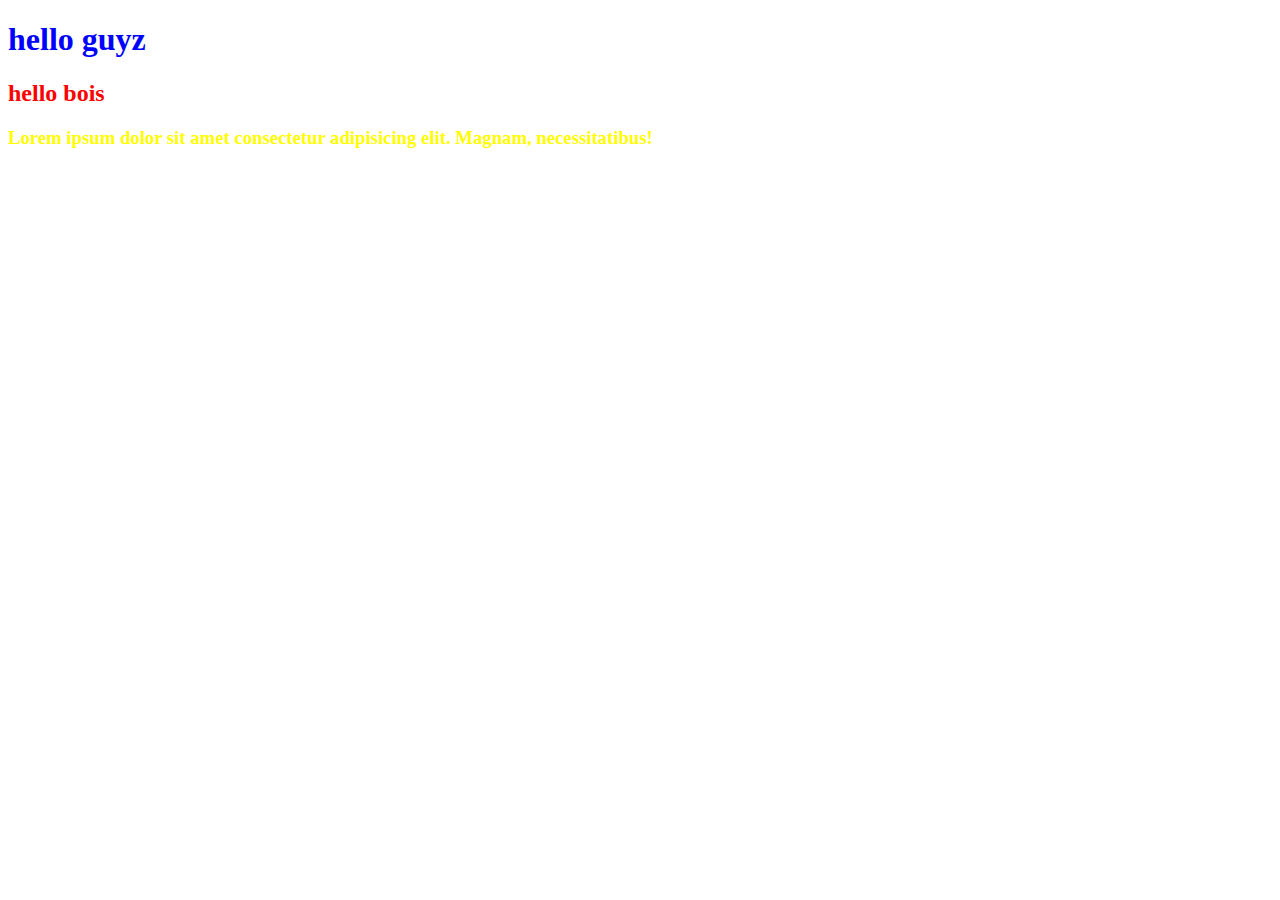
<file: index.html>
<!DOCTYPE html>
<html lang="en">
<head>
</head>
<link rel="stylesheet" href="style.css">
<style>
h2{
    color: red;
}
</style>
<body>
    <!--inline css  -->
<h1 style="color:blue">hello guyz</h1>
<h2>hello bois</h2>
<h3>Lorem ipsum dolor sit amet consectetur adipisicing elit. Magnam, necessitatibus!</h3>
</body>
</html>
</file>
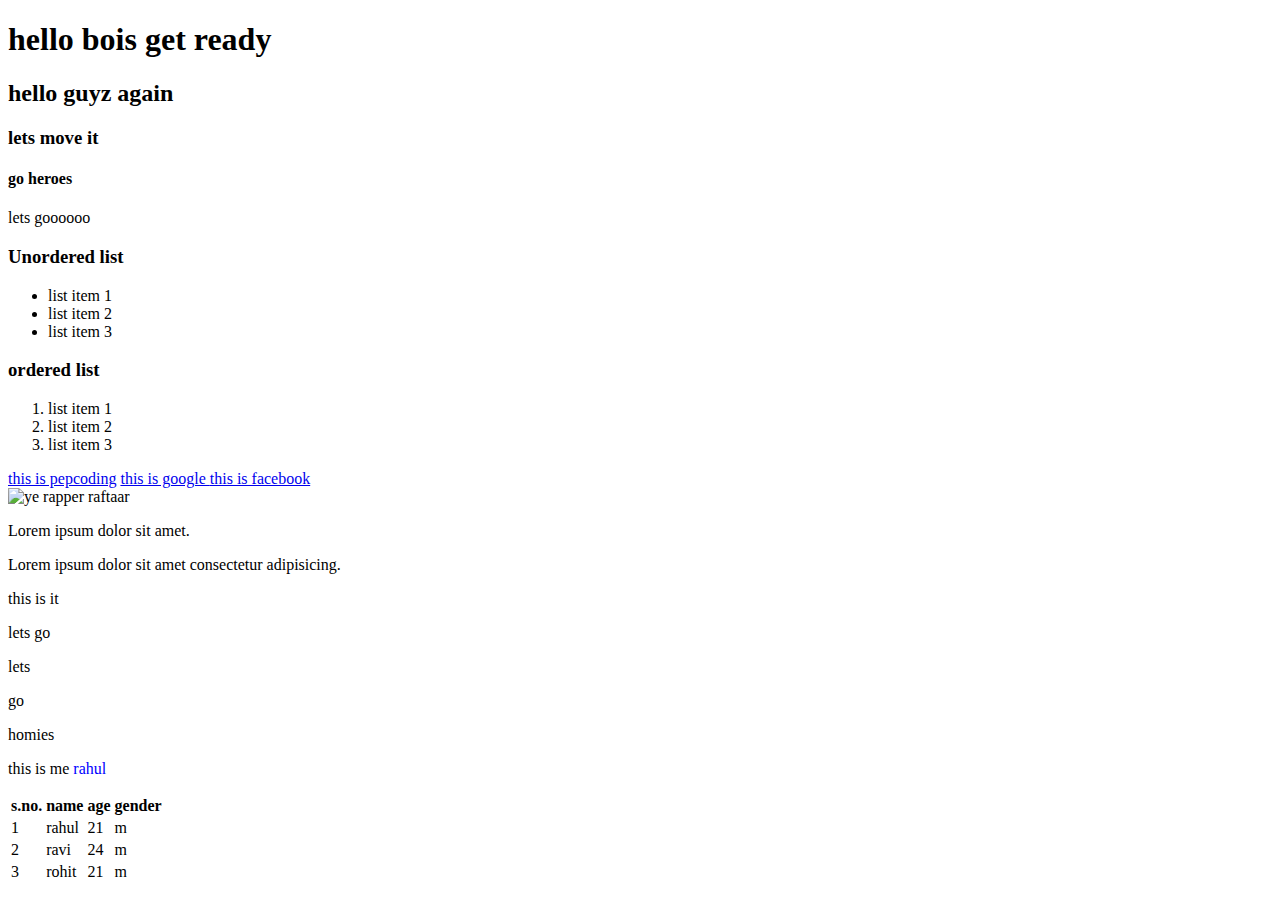
<file: basics1.html>
<!--  -->
<!DOCTYPE html>
<html lang="en">
<head>
</head>
<body>
    <!-- all the things we need to know -->
    <h1> hello bois get ready</h1>
    <h2>hello guyz again</h2>
    <h3>lets move it</h3>
    <h4>go heroes</h4>
    <!-- paragraph -->
    <p>lets goooooo</p>
    <!-- list -->
    <h3>Unordered list</h3>
    <!-- unorderd list -->
    <ul>
        <!-- li*3 -->
        <li> list item 1</li>
        <li> list item 2</li>
        <li> list item 3</li>
    </ul>
    <!-- orderd list -->
    <h3>ordered list</h3>
    <ol>
        <li>list item 1</li>
        <li>list item 2</li>
        <li>list item 3</li>
    </ol>
    <!-- anchor tag ->address tag -->

    <a href="https://www.pepcoding.com/">this is pepcoding</a>
    <a href="https://www.google.com">this is google </a>
    <a href="https://www.fb.com">this is facebook</a>
    <br>
    <!-- img tag -->
    <img src"dB0nePDcb/AOBSaxGqssdJj2+lA1B8qsI7fmI9aNLRFkZTmAMc6ltmCHHynRx9J8taqriroHdOaP5/NasWOKg6"
    alt="ye rapper raftaar">
    <p>
        Lorem ipsum dolor sit amet.
    </p>
    <!-- code readability -->
    <!-- division tag to enclose the block of a code -->
    <div>
        <p>Lorem ipsum dolor sit amet consectetur adipisicing.</p>
        
        <p>this is it</p>
        <p>lets go</p>
    </div>
    <div>
        <p>lets</p>
        
        <p>go</p>
        <p>homies</p>
        <p></p>
        <p></p>
    </div>
    <p>this is me <span style="color: blue">rahul</span></p>
<!-- tables -->
<table>
    <thead>
        <tr>
        <th>s.no.</th>
        <th>name</th>
        <th>age</th>
        <th>gender</th>
    </tr>
    </thead>
    <tbody>
        <Tr>
            <td>1</td>
            <td>rahul</td>
            <td>21</td>
            <td>m</td>
        </Tr>
        <tr>
            <td>2</td>
            <td>ravi</td>
            <td>24</td>
            <td>m</td>
        </tr>
        <tr>
            <td>3</td>
            <td>rohit</td>
            <td>21</td>
            <td>m</td>
        </tr>
    </tbody>
</table>
</body>
</html>
</file>
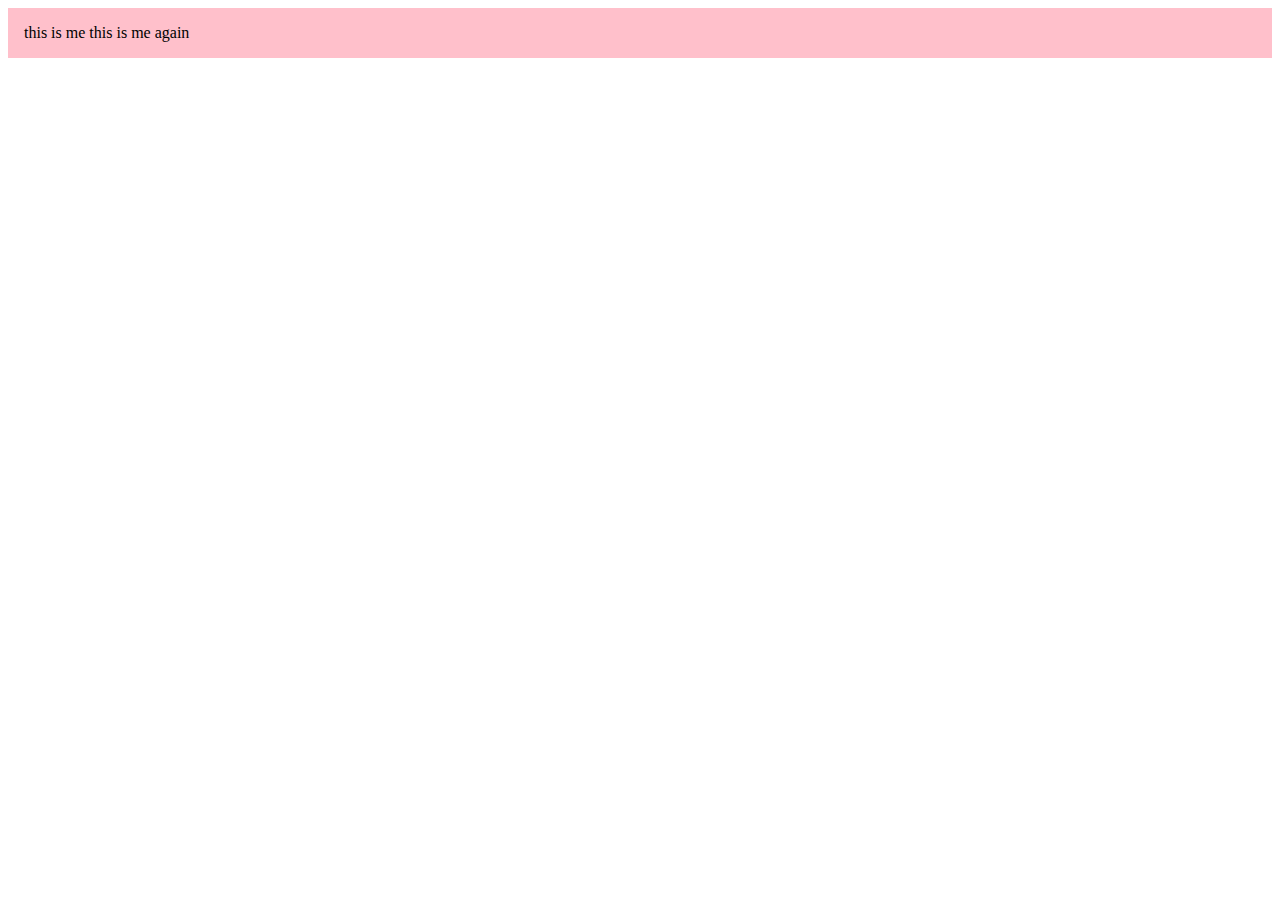
<file: box.html>
<!DOCTYPE html>
<html lang="en">
<head>
    
</head>
<style>
    .div1{
        background-color: pink;
        padding-bottom: 1rem;
        padding-left: 1rem;
        padding-right: 1rem;
        padding-top: 1rem;
    
    }
    
        
        
        

    

</style>
<body>
     <div class="div1">this is me</div1>

<div2 class="div2">this is me again</div>
     
</body>
</html>
</file>
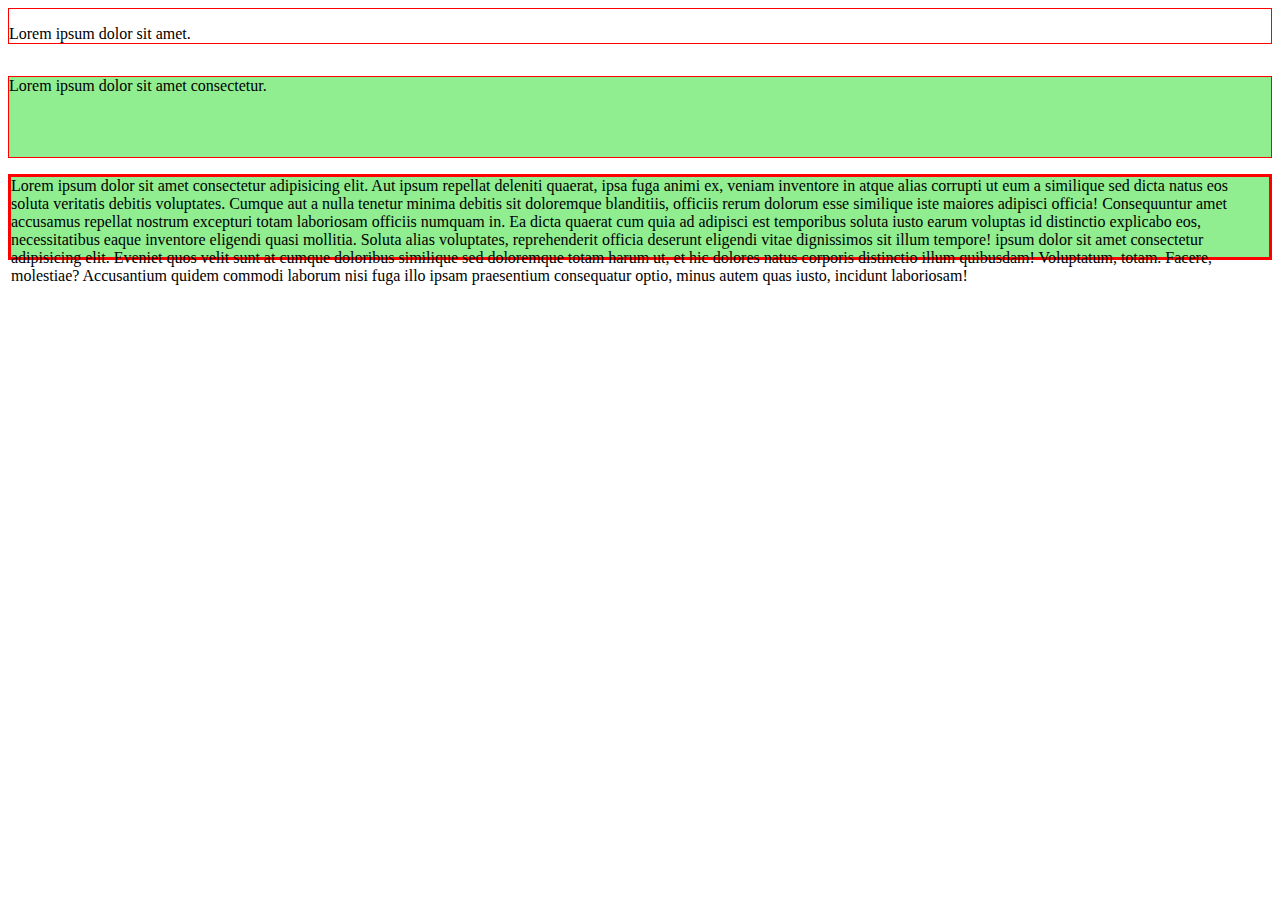
<file: heightNoverflow.html>
<!DOCTYPE html>
<html lang="en">
<head>
</head>
<style>
    .with_content{
        margin-bottom: 2rem;
        border: 1px solid red;
        padding-top: 1rem;

    }
    .with_height
    {
        height: 5rem;
        border: 1px solid red;
        background-color: lightgreen;
        margin-bottom: 1rem;
    }
    .with_overflow
    {
        height: 5rem;
        border: solid red;
        background-color: lightgreen;
        margin-bottom: 3rem;
    }

</style>
<body>
    <div class = "with_content">Lorem ipsum dolor sit amet.</div>
<div class="with_height">Lorem ipsum dolor sit amet consectetur.</div>
<div class ="with_overflow"> Lorem ipsum dolor sit amet consectetur adipisicing elit. Aut ipsum repellat deleniti quaerat, ipsa fuga animi ex, veniam inventore in atque alias corrupti ut eum a similique sed dicta natus eos soluta veritatis debitis voluptates. Cumque aut a nulla tenetur minima debitis sit doloremque blanditiis, officiis rerum dolorum esse similique iste maiores adipisci officia! Consequuntur amet accusamus repellat nostrum excepturi totam laboriosam officiis numquam in. Ea dicta quaerat cum quia ad adipisci est temporibus soluta iusto earum voluptas id distinctio explicabo eos, necessitatibus eaque inventore eligendi quasi mollitia. Soluta alias voluptates, reprehenderit officia deserunt eligendi vitae dignissimos sit illum tempore! ipsum dolor sit amet consectetur adipisicing elit. Eveniet quos velit sunt at cumque doloribus similique sed doloremque totam harum ut, et hic dolores natus corporis distinctio illum quibusdam! Voluptatum, totam. Facere, molestiae? Accusantium quidem commodi laborum nisi fuga illo ipsam praesentium consequatur optio, minus autem quas iusto, incidunt laboriosam!</div>
</body>
</html>
</file>
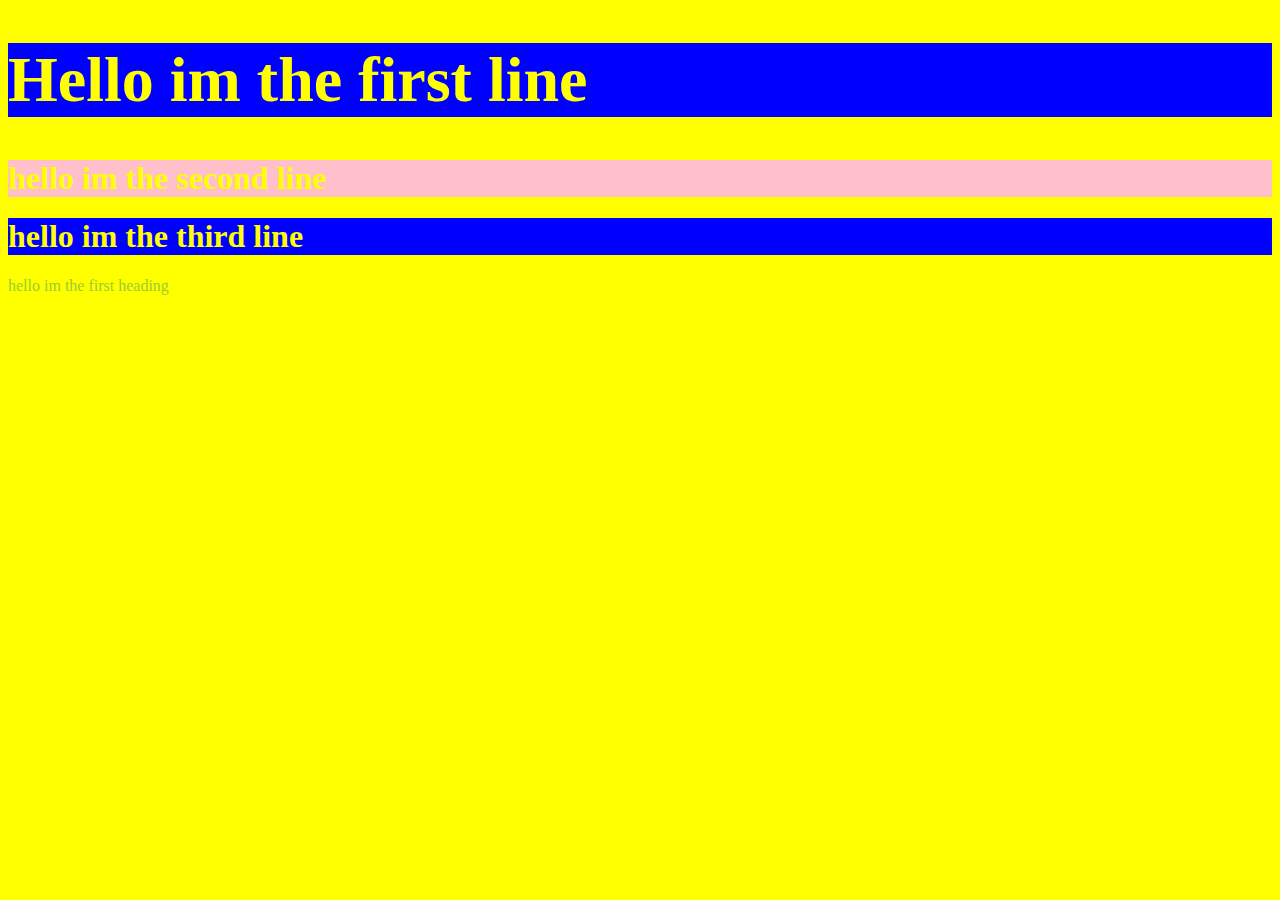
<file: selectors.html>
<!DOCTYPE html>
<html lang="en">
<head>
</head>
<style>
    /* element selector */
h1
{
 background-color:blue;
 color: yellow
}
p{
    color:yellowgreen
}
/* class selector */
.bigh1{
    font-size: 4rem;
}
/* id selector */
#unique{
    background-color:pink;
}
/* universal selector */
*{
    background-color: yellow;
}
</style>
<body>
    <h1 class = "bigh1">Hello im the first line</h1>
    <h1 id = "unique">hello im the second line</h1>
    <h1>hello im the third line</h1>
    <p> hello im the first heading</p>
</body>
</html>
</file>
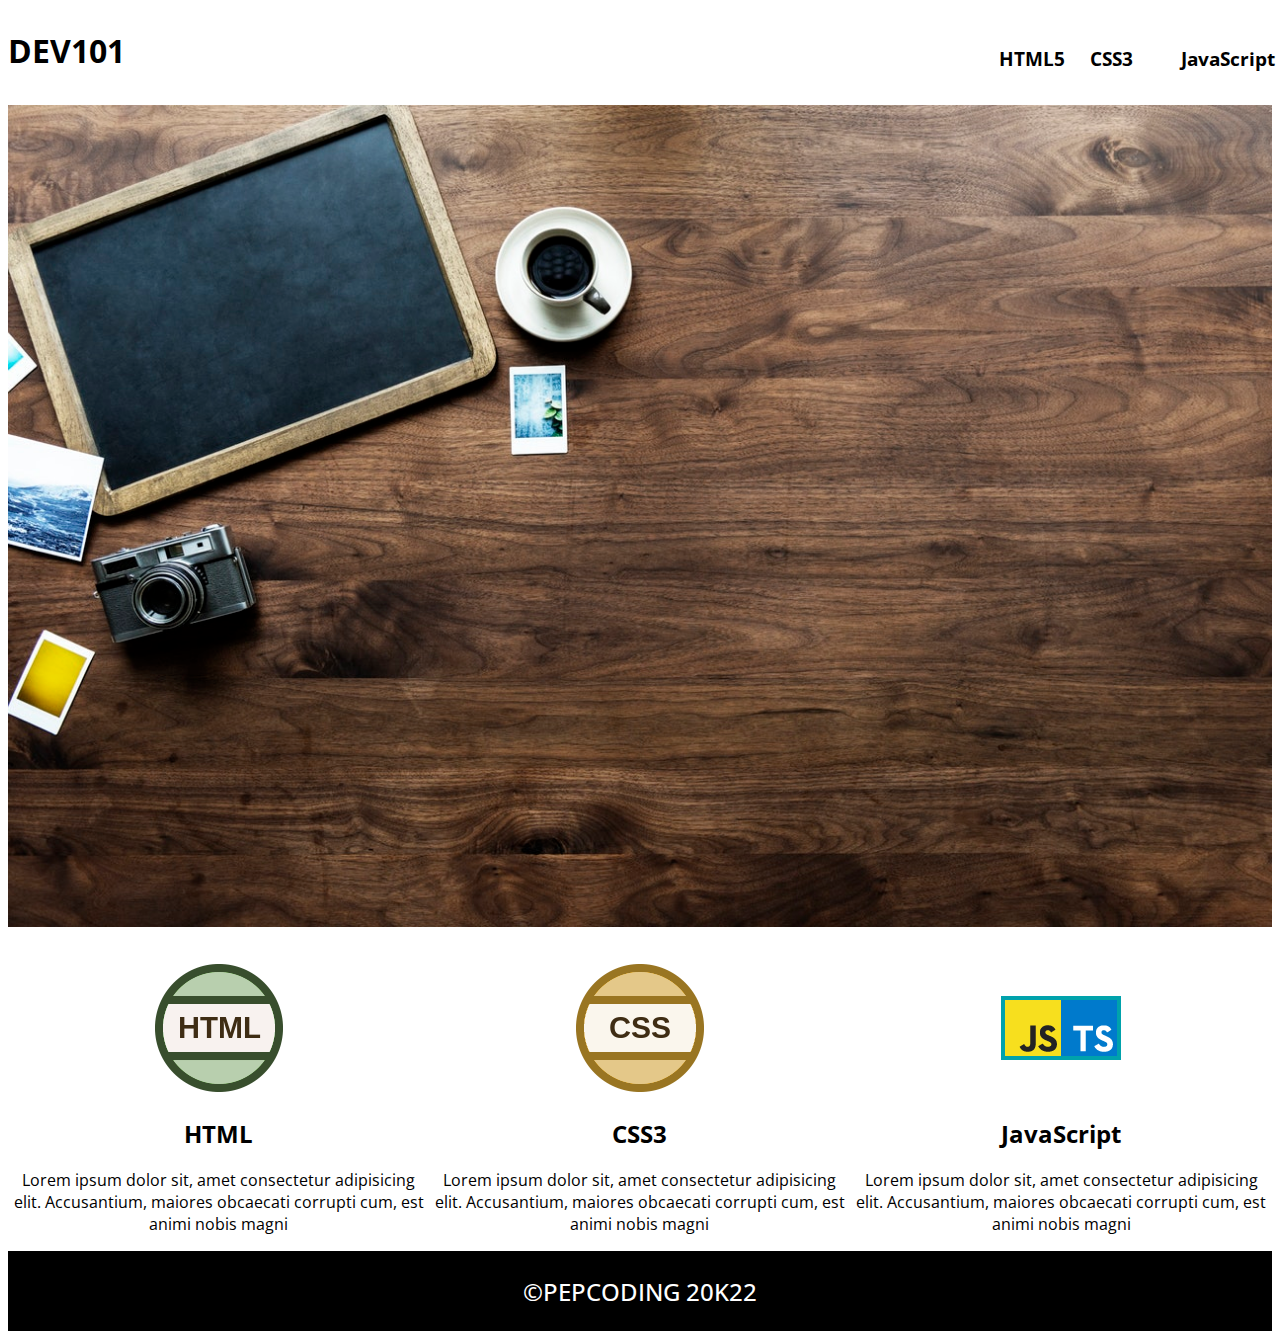
<file: lecture4/benchmarkwebpage.html>
<!DOCTYPE html>
<html lang="en">

<head>
    <meta charset="UTF-">
    <meta http-equiv="-UA-Compatible" content="IE=edge">
    <meta name="viewport" content="width=device-width, initial-.0">
    <link rel="preconnect" href="https://fonts.googleapis.com">
<link rel="preconnect" href="https://fonts.gstatic.com" crossorigin>
<link href="https://fonts.googleapis.com/css2?family=Open+Sans:wght@300&display=swap" rel="stylesheet">
<title>Document</title>
    <link rel="stylesheet" href="style.css">
</head>

<body>
    <header>
        <h1>DEV101</h1>
        <nav>
            <ul>
                <li><a href="">HTML5</a></li>
                <li><a href="">CSS3</a></li>
                <li><a href="">JavaScript</a></li>
            </ul>
        </nav>
    </header>
    <img src="lap.jpeg" class="main-img">
    <main>
        <!-- flexbox -->
        <div class="parent">
            <div class="child">
                <img src="html.png" alt="https://html.com/">
                <h2>HTML</h2>
                <p>Lorem ipsum dolor sit, amet consectetur adipisicing elit. Accusantium, maiores obcaecati corrupti
                    cum, est animi nobis magni </p>
            </div>
            <div class="child">
                <img src="css.png" alt="https://www.w3schools.com/css/">
                <h2>CSS3</h2>
                <p>Lorem ipsum dolor sit, amet consectetur adipisicing elit. Accusantium, maiores obcaecati corrupti
                    cum, est animi nobis magni </p>
            </div>
            <div class="child">
                <img src="icon.png" alt="https://www.javascript.com/">
                <h2>JavaScript</h2>
                <p>Lorem ipsum dolor sit, amet consectetur adipisicing elit. Accusantium, maiores obcaecati corrupti
                    cum, est animi nobis magni </p>
            </div>
        </div>
    </main>
    <footer class="footer_parent">
        <div class="footer_content">
            &#169;Pepcoding 20k22
        </div>
        
    </footer>
</body>

</html>
</file>
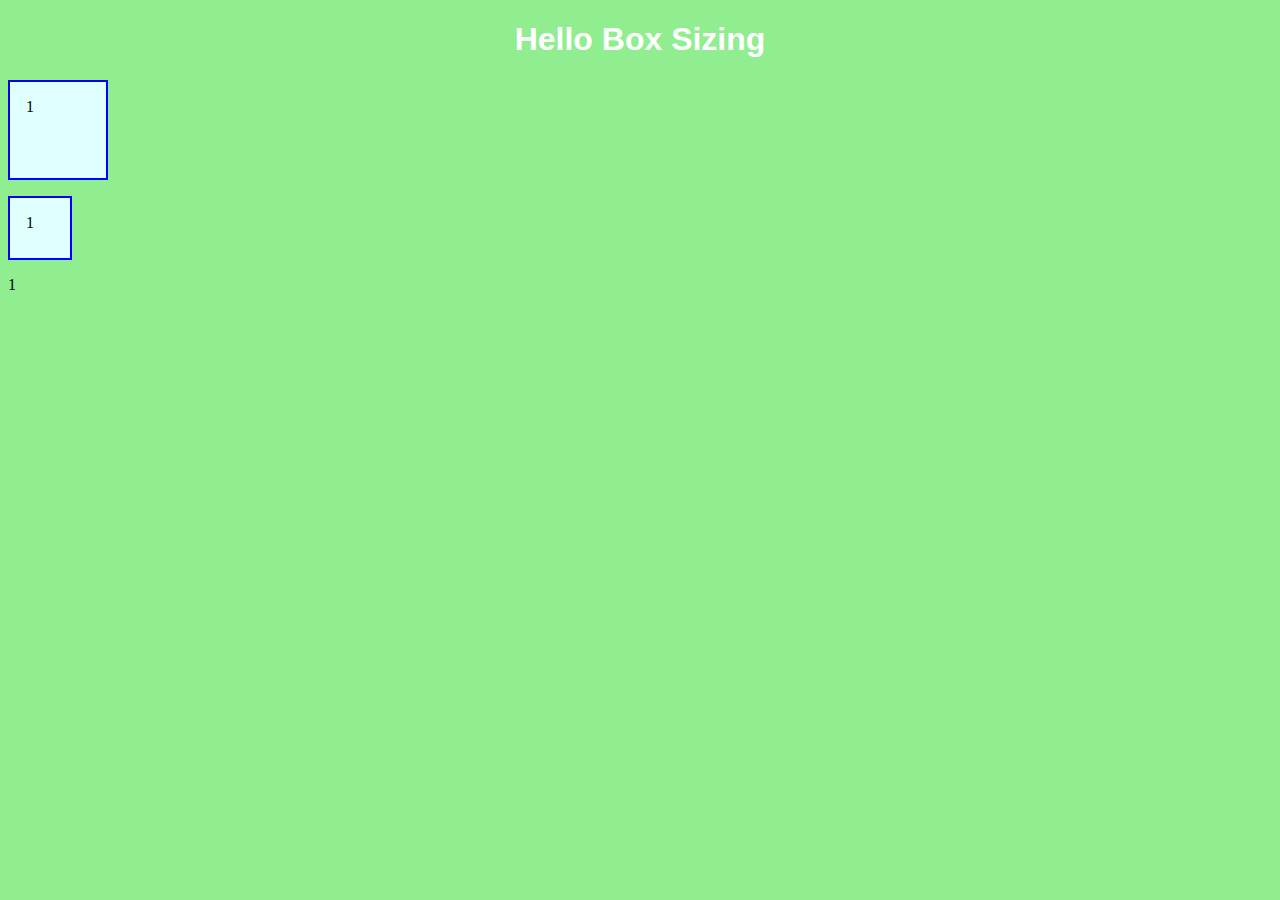
<file: lecture4/boxsizing.html>
<!DOCTYPE html>
<html lang="en">
<head>
    <meta charset="UTF-8">
    <meta http-equiv="X-UA-Compatible" content="IE=edge">
    <meta name="viewport" content="width=device-width, initial-scale=1.0">
    <title>Document</title>
</head>
<style>
body{
    background-color: lightgreen;
}
h1{
    font-family: sans-serif;
    color: white;
    text-align: center;

}
.one{
    border: 2px solid blue;
    height: 64px;
    width: 64px;
    background-color: lightcyan;
    margin-bottom: 1rem;
    padding:  1rem;

}
.border-box{
    box-sizing: border-box;
    border: 2px solid blue;
    height: 64px;
    width: 64px;
    background-color: lightcyan;
    margin-bottom: 1rem;
    padding: 16px;
}
.withnothing{
    height: 4rem;
    width: 4rem;
    background-color: lightgreen;
    border: 2px;

}
</style>
<body>
    <h1>Hello Box Sizing</h1>
    <div class = "one">1</div>
    <div class = "border-box">1</div>
    <div class = "withnothing">1</div>
</body>
</html>
</file>
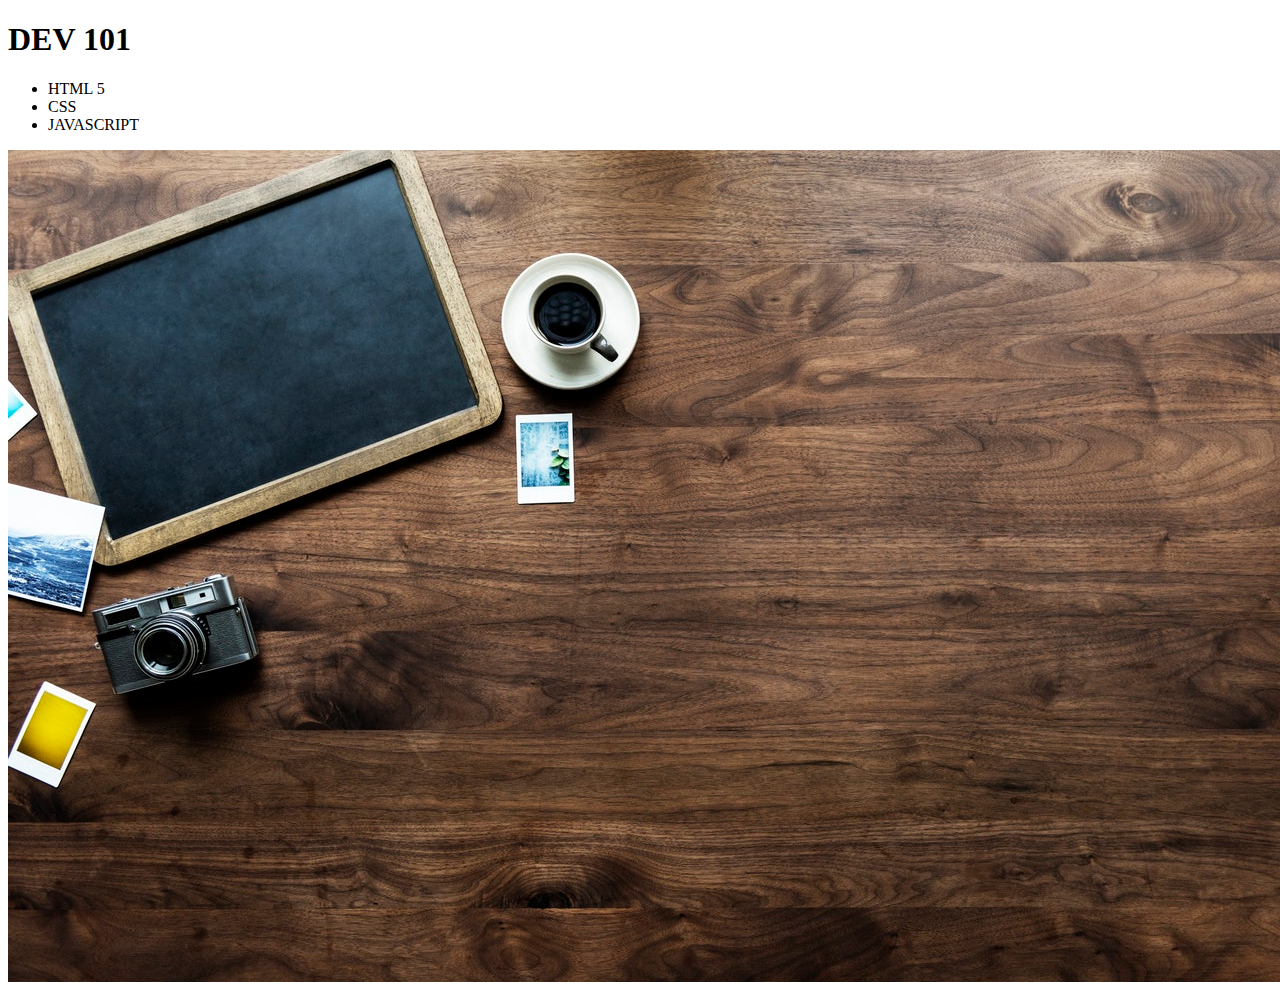
<file: lecture4/myfirstwebpage.html>
<!DOCTYPE html>
<html lang="en">
<head>
    <meta charset="UTF-8">
    <meta http-equiv="X-UA-Compatible" content="IE=edge">
    <meta name="viewport" content="width=device-width, initial-scale=1.0">
    <title>Document</title>
</head>
<body>
    <h1>DEV 101</h1>
    <ul>
        <li>HTML 5</li>
        <li>CSS</li>
        <li>JAVASCRIPT</li>
    </ul>
    <img src="lap.jpeg"alt="this is image">
    <br>
    


    
</body>
</html>
</file>
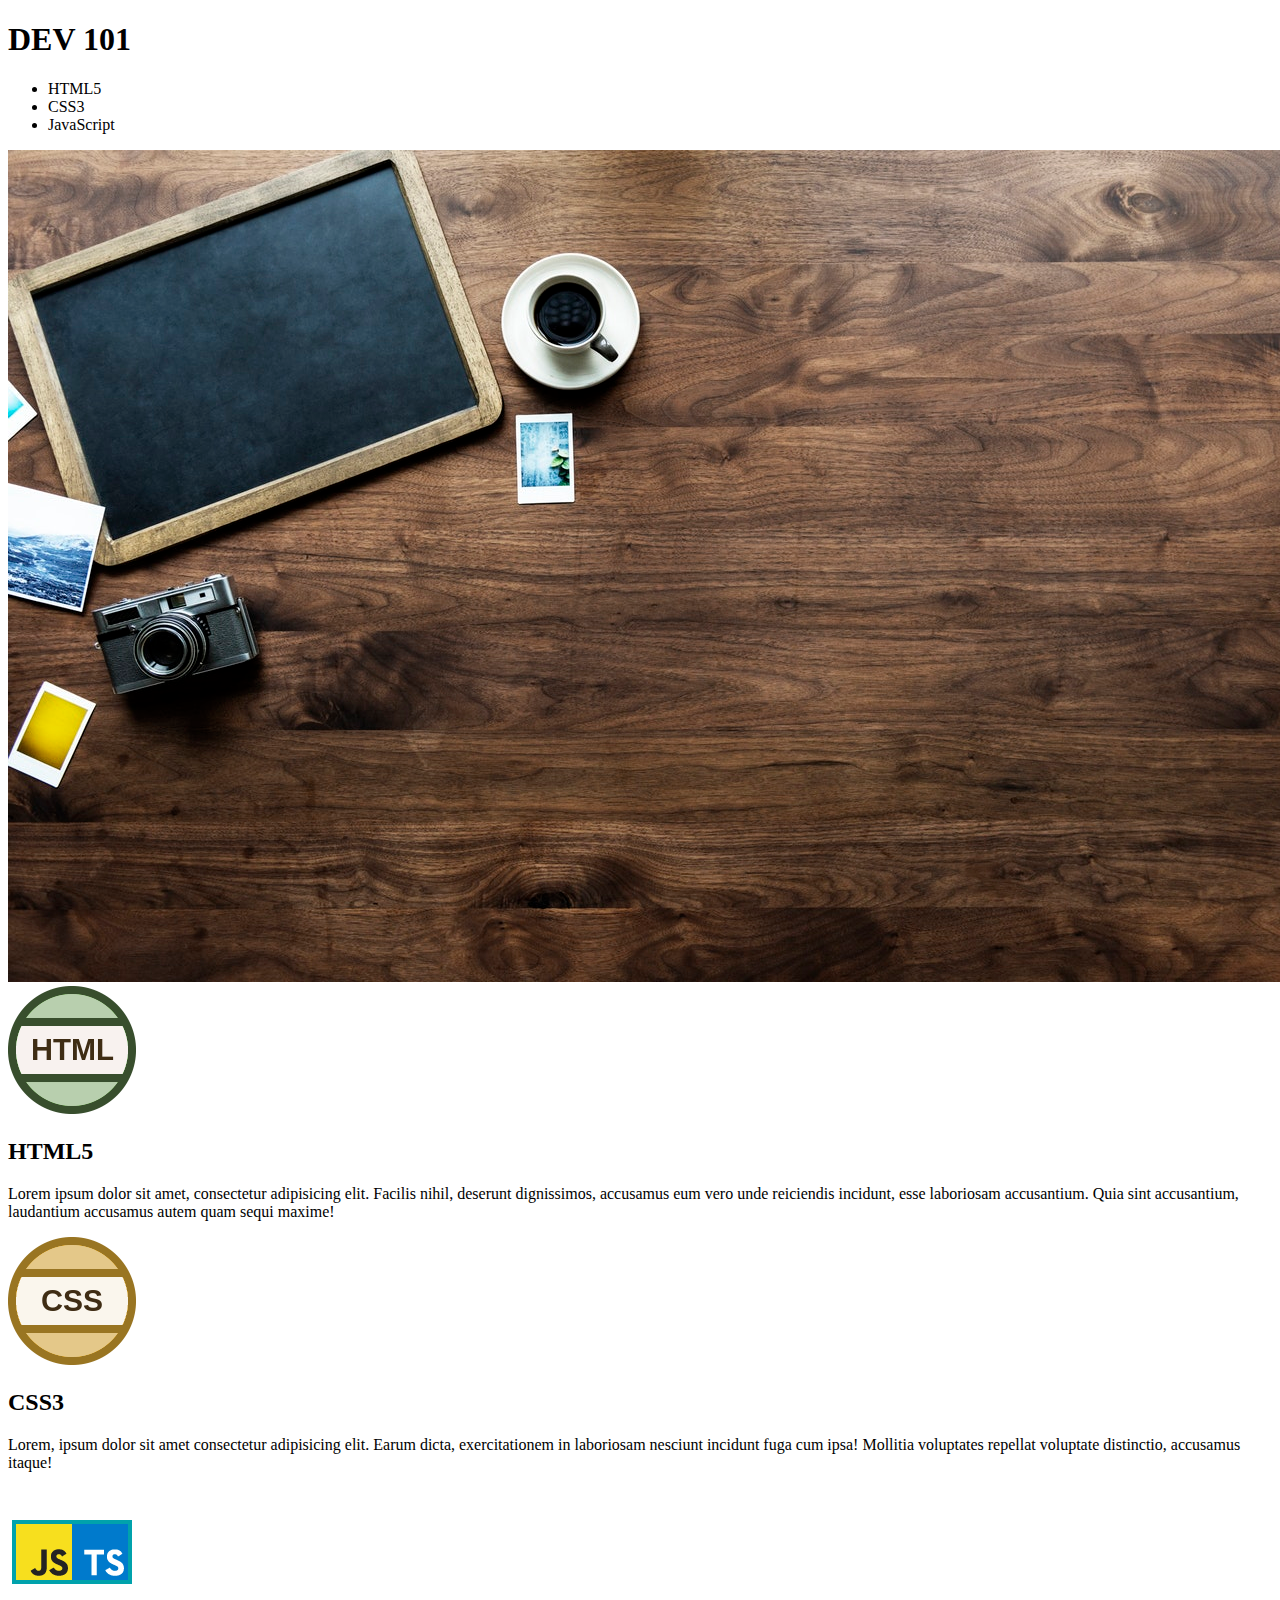
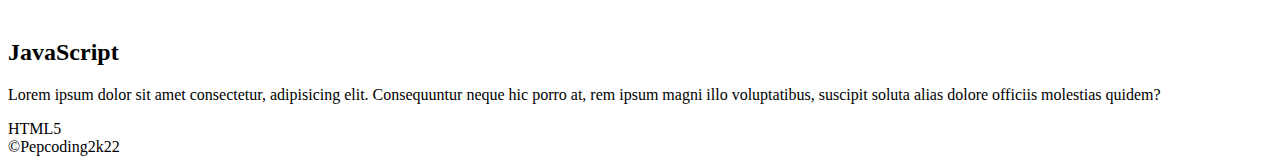
<file: lecture4/practicewebpage.html>
<!DOCTYPE html>
<html lang="en">
<head>
    <meta charset="UTF-8">
    <meta http-equiv="X-UA-Compatible" content="IE=edge">
    <meta name="viewport" content="width=device-width, initial-scale=1.0">
    <link rel="preconnect" href="https://fonts.googleapis.com">
<link rel="preconnect" href="https://fonts.gstatic.com" crossorigin>
<link href="https://fonts.googleapis.com/css2?family=Source+Sans+Pro:wght@200&display=swap" rel="stylesheet">
    <title>Document</title>
</head>
<body>
    <header>
        <h1>DEV 101</h1>
        <nav>
            <ul>
                <li><a href"">HTML5</a></li>
                <li><a href"">CSS3</a></li>
                <li><a href"">JavaScript</a></li>
            </ul>
        </nav>
    </header>
    <img src="lap.jpeg" class = "main-img">
    <main>
        <div class="parent">
            <div class="child">
                <img src="html.png"alt="">
                <h2>HTML5</h2>
                <P>Lorem ipsum dolor sit amet, consectetur adipisicing elit. Facilis nihil, deserunt dignissimos, accusamus eum vero unde reiciendis incidunt, esse laboriosam accusantium. Quia sint accusantium, laudantium accusamus autem quam sequi maxime!</P>

            </div>
            <div class="child">
                <img src="css.png"alt="">
                <h2>CSS3</h2>
                <P>Lorem, ipsum dolor sit amet consectetur adipisicing elit. Earum dicta, exercitationem in laboriosam nesciunt incidunt fuga cum ipsa! Mollitia voluptates repellat voluptate distinctio, accusamus itaque!</P>
            </div>
            <div class="child">
            <img src="icon.png"alt="">
            <h2>JavaScript</h2>
            <p>Lorem ipsum dolor sit amet consectetur, adipisicing elit. Consequuntur neque hic porro at, rem ipsum magni illo voluptatibus, suscipit soluta alias dolore officiis molestias quidem?</p>
            </div>

        </div>
    
    </main><a href"">HTML5</a>
    <footer>
       &#169;Pepcoding2k22 
    </footer>
    
</body>
</html>
</file>
<file: style.css>
*{
    color: yellow;
}
</file>
<file: lecture4/style.css>
/* basic resets */
body {
    margin:left: 1.5rem;
    margin:right:1.5rem;
}
* {
    font-family: 'Open Sans', sans-serif;
    box-sizing: border-box;
}
a {
    text-decoration: none;
    /*to remove underline in anchor*/
}
li {
    list-style: none;
    /*to remove dot in front of li elements*/
}

a:link {
    color: black;
}

a:visited {
    color: black;
}

a:hover {
    color: red
}

a:active {
    color: red;
}
a {
    font-size: 1.2rem;
    font-weight: bolder;
}
/* responsive */
/* footer tag */
.footer_parent{
    /* vertically center */
    height: 5rem;
    align-items: center;
    background-color: black;
    justify-content: center;
    display: flex;
    
}
.footer_content{
    color: white;
    /* boldness */
    font-weight: 500;
    align-items: center;
    display: flex;
    font-size: 1.5rem;
    /* enforce uppercase */
    text-transform: uppercase;
}
.parent{
    margin-top: 2rem;
    display: flex;
    text-align: center;
    
}
.child{
    border: 5px;
}
header{
    display: flex;
    justify-content: space-between;
}
ul{
    display: flex;
    justify-content: space-evenly;
    width: 20rem;
    font-size: 2rem;
}
ul>li{
    width: 30%;
    font-size: 1.5rem;
}
.main-img{
    width: 100%;
    height: auto;

}
</file>
